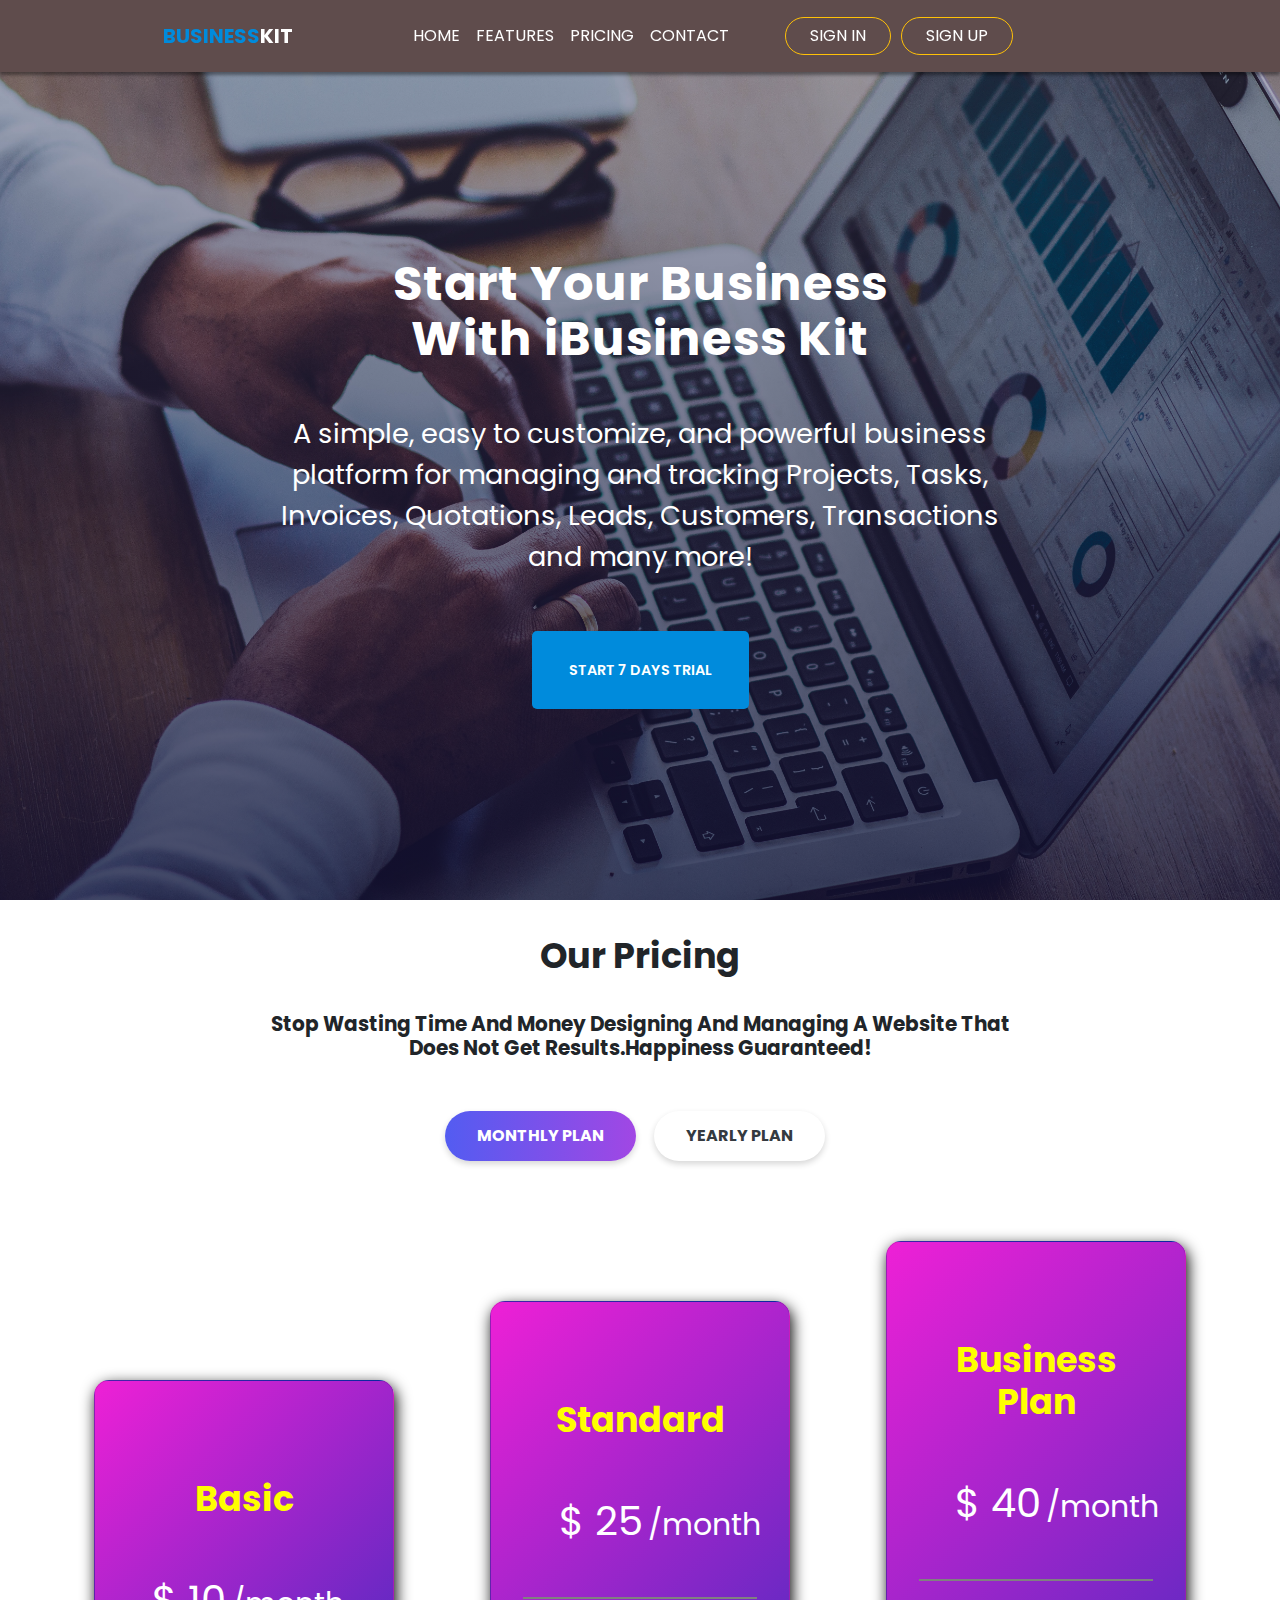
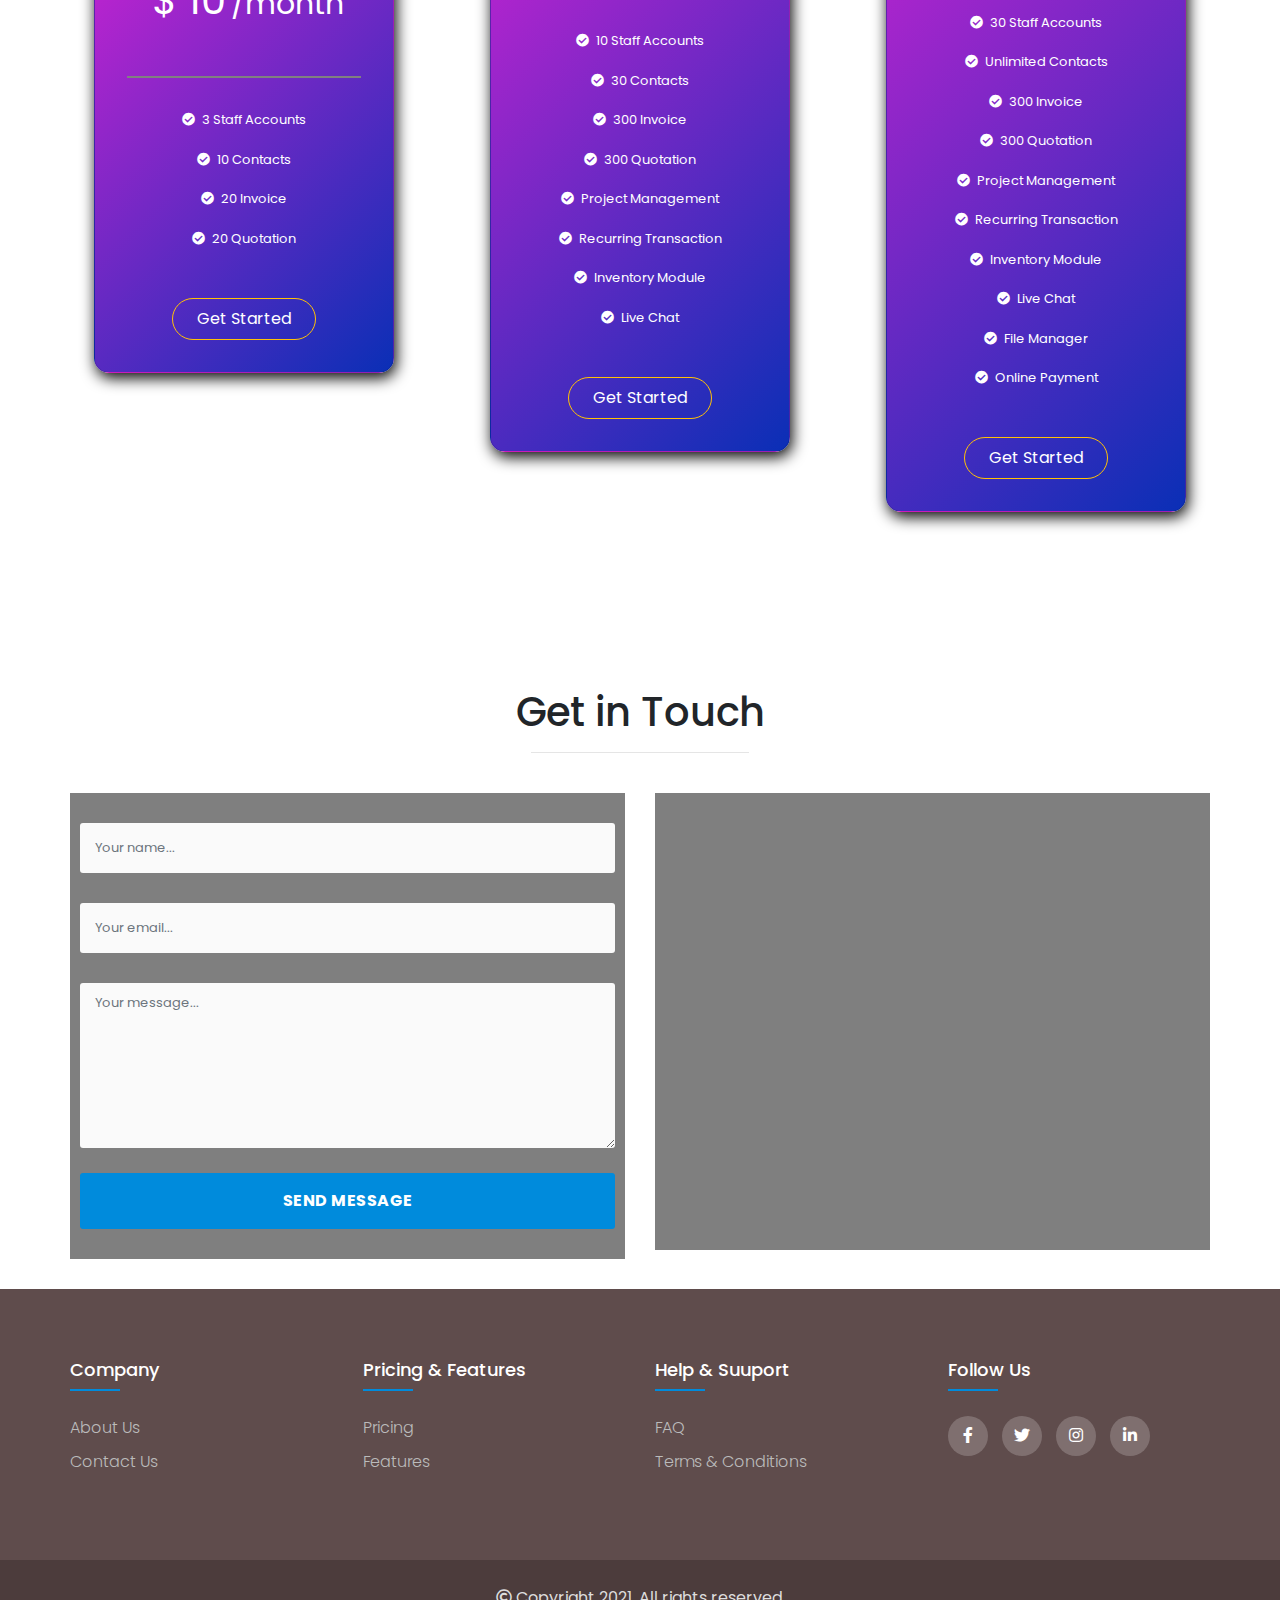
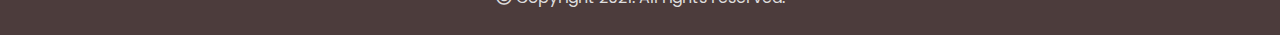
<file: index.html>
<!doctype html>
<html lang="en">
  <head>
    <!-- Required meta tags -->
    <meta charset="utf-8">
    <meta name="viewport" content="width=device-width, initial-scale=1, shrink-to-fit=no">
    <link rel="stylesheet" href="https://cdnjs.cloudflare.com/ajax/libs/font-awesome/4.7.0/css/font-awesome.min.css">
    <link rel="stylesheet" type="text/css" href="https://cdnjs.cloudflare.com/ajax/libs/font-awesome/5.15.1/css/all.min.css">
    <link rel="stylesheet" href="https://cdnjs.cloudflare.com/ajax/libs/font-awesome/5.15.3/css/all.min.css">

    <!-- Bootstrap CSS -->
    <link rel="stylesheet" href="https://stackpath.bootstrapcdn.com/bootstrap/4.3.1/css/bootstrap.min.css" integrity="sha384-ggOyR0iXCbMQv3Xipma34MD+dH/1fQ784/j6cY/iJTQUOhcWr7x9JvoRxT2MZw1T" crossorigin="anonymous">

    <title>Business Kit Project</title>
    <link rel="stylesheet" href="style.css">
    <link rel="stylesheet" href="style1.css">
    <link rel="stylesheet" href="contact.css">
    <link rel="stylesheet" href="footer.css">
    
  </head>
  <body>
    <nav class="navbar navbar-expand-xl fixed-top   py-md-3" style="background-color: #5f4c4c;">
        <a class="navbar-brand d-sm-block d-md-none px-md-5 ml-md-5 " href="#" style="font-weight: 700; color: azure;" id=""><span style="color: #008BDC;">BUSINESS</span>KIT</a>

        <button class="navbar-toggler navbar-light d-lg-none" type="button" data-toggle="collapse" data-target="#collapsibleNavId" aria-controls="collapsibleNavId"
            aria-expanded="false" aria-label="Toggle navigation">
            <span class="navbar-toggler-icon"></span>
        </button>
        <div class="collapse navbar-collapse justify-content-md-center " id="collapsibleNavId">
        <a class="navbar-brand logo px-md-5 d-sm-none d-md-block ml-md-5 " href="#" style="font-weight: 700; color: azure;" id=""><span style="color: #008BDC;">BUSINESS</span>KIT</a>

            <ul class="navbar-nav ml-md-5  mt-2 mt-lg-0 links">
                <li class="nav-item active">
                    <a class="nav-link" href="#home">HOME <span class="sr-only">(current)</span></a>
                </li>
                <li class="nav-item link-item">
                    <a class="nav-link " href="features/features/index.html">FEATURES</a>
                </li>
                <li class="nav-item">
                  <a class="nav-link" href="Pricing/pricing.html">PRICING</a>
              </li>
              <li class="nav-item">
                <a class="nav-link" href="#contact_us">CONTACT</a>
            </li>
            </ul>
            <form class="form-inline my-2 ml-md-5  my-lg-0">
                <button class="btn btn-outline-warning my-2 border-2 rounded-pill px-4 my-sm-0 signin" type="submit" style="margin-right: 10px;"><a href="sign-in.html" style="color: azure; text-decoration: none;">SIGN IN</a></button>
                <button class="btn btn-outline-warning my-2 rounded-pill px-4 my-sm-0 signup" type="submit" style="margin-right: 200px;"><a href="sign-up.html" style="color: azure; text-decoration: none;">SIGN UP</a></button>
            </form>
       </div>
    </nav>
    <button onclick="topFunction()" id="myBtn" title="Go to top" >
        <i class="fas fa-long-arrow-alt-up"></i>
    </button>
 
    <section id="about">
        <div class="back" id="home">
            <h2> Start Your Business </br> With iBusiness Kit </h2>
            <p> A simple, easy to customize, and powerful business platform for managing and tracking Projects, Tasks,
                Invoices, Quotations, Leads, Customers, Transactions and many more! </p>
            <ul class="btn">
                <a class="main-btn" href="sign-up.html"> START 7 DAYS TRIAL </a>
            </ul>
        </div>
    </section>
    <section id="pricing" class="pricing">
        <h2 class="fs-2 fw-bolder">Our Pricing </h2>
        <h6 class="pricing-content">Stop Wasting Time And Money Designing And Managing A Website That </br> Does Not Get Results.Happiness
            Guaranteed! </h6>
        <ul class="header-btn">
            <li><a class="main-btn btn-one" id="bmonth"> MONTHLY PLAN </a></li>
            <li><a class="main-btn btn-two text-dark" id="byear"> YEARLY PLAN </a></li>
        </ul>
        <div class="containers">
            <div class="month" id="month">
                <div class="card">
                    <div class="card-title">
                        <h2> Basic </h2>
                        <p style="width: max-content;"><i class="fa fa-doller"></i><span>$ 10</span>/month</p>
                    </div>
                    <div class="card-content">
                        <ul>
                            <li><i class="fa fa-check-circle"></i> 3 Staff Accounts </li>
                            <li><i class="fa fa-check-circle"></i> 10 Contacts </li>
                            <li><i class="fa fa-check-circle"></i> 20 Invoice </li>
                            <li><i class="fa fa-check-circle"></i> 20 Quotation </li>
                        </ul>
                        <a class="btn btn-outline-warning rounded-pill px-4 py-2" href="sign-up.html">Get Started </a>
                    </div>
                </div>

                <div class="card">
                    <div class="card-title">
                        <h2> Standard </h2>
                        <p style="width: max-content;"><i class="fa fa-doller"></i><span> $ 25</span>/month</p>
                    </div>
                    <div class="card-content">
                        <ul>
                            <li><i class="fa fa-check-circle"></i> 10 Staff Accounts </li>
                            <li><i class="fa fa-check-circle"></i> 30 Contacts </li>
                            <li><i class="fa fa-check-circle"></i> 300 Invoice </li>
                            <li><i class="fa fa-check-circle"></i> 300 Quotation </li>
                            <li><i class="fa fa-check-circle"></i> Project Management </li>
                            <li><i class="fa fa-check-circle"></i> Recurring Transaction </li>
                            <li><i class="fa fa-check-circle"></i> Inventory Module </li>
                            <li><i class="fa fa-check-circle"></i> Live Chat </li>
                        </ul>
                        <a class="btn btn-outline-warning rounded-pill px-4 py-2" href="sign-up.html"> Get Started </a>
                    </div>
                </div>

                <div class="card">
                    <div class="card-title">
                        <h2> Business Plan</h2>
                        <p style="width: max-content;"><i class="fa fa-doller"></i><span> $ 40</span>/month</p>
                    </div>
                    <div class="card-content">
                        <ul>
                            <li><i class="fa fa-check-circle"></i> 30 Staff Accounts </li>
                            <li><i class="fa fa-check-circle"></i> Unlimited Contacts </li>
                            <li><i class="fa fa-check-circle"></i> 300 Invoice </li>
                            <li><i class="fa fa-check-circle"></i> 300 Quotation </li>
                            <li><i class="fa fa-check-circle"></i> Project Management </li>
                            <li><i class="fa fa-check-circle"></i> Recurring Transaction </li>
                            <li><i class="fa fa-check-circle"></i> Inventory Module </li>
                            <li><i class="fa fa-check-circle"></i> Live Chat </li>
                            <li><i class="fa fa-check-circle"></i> File Manager </li>
                            <li><i class="fa fa-check-circle"></i> Online Payment </li>
                        </ul>
                        <a class="btn btn-outline-warning rounded-pill px-4 py-2" href="sign-up.html"> Get Started </a>
                    </div>
                </div>
            </div>
            <div class="year" id="year">
                <div class="card">
                    <div class="card-title">
                        <h2> Basic </h2>
                        <p style="width: max-content;"><i class="fa fa-doller"></i><span>$ 99</span>/year</p>
                    </div>
                    <div class="card-content">
                        <ul>
                            <li><i class="fa fa-check-circle"></i> 10 Staff Accounts </li>
                            <li><i class="fa fa-check-circle"></i> 30 Contacts </li>
                            <li><i class="fa fa-check-circle"></i> 300 Invoice </li>
                            <li><i class="fa fa-check-circle"></i> 300 Quotation </li>
                        </ul>
                        <a class="btn btn-outline-warning rounded-pill px-4 py-2" href="sign-up.html"> Get Started </a>
                    </div>
                </div>

                <div class="card">
                    <div class="card-title">
                        <h2> Standard </h2>
                        <p style="width: max-content;"><i class="fa fa-doller"></i><span> $ 199</span>/year</p>
                    </div>
                    <div class="card-content">
                        <ul>
                            <li><i class="fa fa-check-circle"></i> 20 Staff Accounts </li>
                            <li><i class="fa fa-check-circle"></i> 50 Contacts </li>
                            <li><i class="fa fa-check-circle"></i> 500 Invoice </li>
                            <li><i class="fa fa-check-circle"></i> 500 Quotation </li>
                            <li><i class="fa fa-check-circle"></i> Project Management </li>
                            <li><i class="fa fa-check-circle"></i> Recurring Transaction </li>
                            <li><i class="fa fa-check-circle"></i> Inventory Module </li>
                            <li><i class="fa fa-check-circle"></i> Live Chat </li>
                        </ul>
                        <a class="btn btn-outline-warning rounded-pill px-4 py-2" href="sign-up.html"> Get Started </a>
                    </div>
                </div>

                <div class="card">
                    <div class="card-title">
                        <h2> Business Plan</h2>
                        <p style="width: max-content;"><i class="fa fa-doller"></i><span> $ 399</span>/year</p>
                    </div>
                    <div class="card-content">
                        <ul>
                            <li><i class="fa fa-check-circle"></i> Unlimited Staff Accounts </li>
                            <li><i class="fa fa-check-circle"></i> Unlimited Contacts </li>
                            <li><i class="fa fa-check-circle"></i> Unlimited Invoice </li>
                            <li><i class="fa fa-check-circle"></i> Unlimited Quotation </li>
                            <li><i class="fa fa-check-circle"></i> Project Management </li>
                            <li><i class="fa fa-check-circle"></i> Recurring Transaction </li>
                            <li><i class="fa fa-check-circle"></i> Inventory Module </li>
                            <li><i class="fa fa-check-circle"></i> Live Chat </li>
                            <li><i class="fa fa-check-circle"></i> File Manager </li>
                            <li><i class="fa fa-check-circle"></i> Online Payment </li>
                        </ul>
                        <a class="btn btn-outline-warning rounded-pill px-4 py-2" href="sign-up.html"> Get Started </a>
                    </div>
                </div>
            </div>
        </div>

    </section>
    <script src="script.js"></script>

     <!--Contact Page-->
     <span id="contact"></span>
  <div class="parallax-content contact-content pt-5" id="contact_us">
  <h1  class="mt-5" style="text-align: center;">Get in Touch</h1><center><hr style="width: 17%;"></center><br>
    <div class="container">
        <div class="row">
            <div class="col-md-6">
                <div class="contact-form">
                    <div class="row">
                        <form id="contact" action="" method="post">
                            <div class="row">
                                <div class="col-md-12">
                                    <fieldset>
                                        <input name="name" type="text" class="form-control" id="name" placeholder="Your name..." required="">
                                    </fieldset>
                                </div>
                                <div class="col-md-12">
                                    <fieldset>
                                        <input name="email" type="email" class="form-control" id="email" placeholder="Your email..." required="">
                                    </fieldset>
                                </div>
                                <div class="col-md-12">
                                    <fieldset>
                                        <textarea name="message" rows="6" class="form-control" id="message" placeholder="Your message..." required=""></textarea>
                                    </fieldset>
                                </div>
                                <div class="col-md-12">
                                    <fieldset>
                                        <button type="submit" id="form-submit" class="btn" style="font-size: medium; font-weight: bold;">Send Message</button>
                                    </fieldset>
                                </div>
                            </div>
                        </form>
                    </div>
                </div>
            </div>

            <!--Map Page-->
            
            <div class="col-md-6">
                <div class="map">
                    <!-- How to change your own map point
                       1. Go to Google Maps
                       2. Click on your location point
                       3. Click "Share" and choose "Embed map" tab
                       4. Copy only URL and paste it within the src="" field below
                    -->
                    <iframe src="https://www.google.com/maps/embed?pb=!1m18!1m12!1m3!1d982284.327869536!2d79.404610131393!3d15.90654786669474!2m3!1f0!2f0!3f0!3m2!1i1024!2i768!
                    4f13.1!3m3!1m2!1s0x3a35f1f8f9bbfb09%3A0x527fc05a00a2ca72!2sCloud%20CA%20Online!5e0!3m2!1sen!2sin!4v1633450732292!5m2!1sen!2sin" width="100%" height="390" style="border:0;" allowfullscreen=""></iframe>
                </div>
            </div>
        </div>
    </div>
</div>
    
<footer class="footer">
    <div class="container">
        <div class="row">
            <div class="footer-col">
                <h4>company</h4>
                <ul>
                    <li><a href="#about">about us</a></li>
                    <li><a href="#contact">contact us</a></li>
                </ul>
            </div>
            <div class="footer-col">
                <h4>Pricing & features</h4>
                <ul>
                    <li><a href="Pricing/pricing.html">pricing</a></li>
                    <li><a href="features/features/index.html">features</a></li>
                </ul>
            </div>
            <div class="footer-col">
                <h4>Help & Suuport</h4>
                <ul>
                    <li><a href="FAQ/FAQ.html">FAQ</a></li>
                    <li><a href="T&C/T&C.html">Terms & Conditions</a></li>
                </ul>
            </div>
            <div class="footer-col">
                <h4>follow us</h4>
                <div class="social-links">
                    <a href="https://www.facebook.com/groups/548497788690048/"><i class="fab fa-facebook-f"></i></a>
                    <a href="https://twitter.com/studentwebguide?lang=en"><i class="fab fa-twitter"></i></a>
                    <a href="https://www.instagram.com/web_student/?hl=en"><i class="fab fa-instagram"></i></a>
                    <a href="https://www.linkedin.com/company/web-student/?originalSubdomain=in"><i class="fab fa-linkedin-in"></i></a>
                </div>
            </div>
        </div>
    </div>
</footer>
<div class="down">
    <p style="background-color: #4c3c3c; color: #ddd; width: 100%; height: 75px; text-align: center; line-height: 75px;"><i class="far fa-copyright"></i> 
    Copyright 2021. All rights reserved.</p>
</div>
    <!-- Optional JavaScript -->
    <script>
        //Get the button:
mybutton = document.getElementById("myBtn");

// When the user scrolls down 20px from the top of the document, show the button
window.onscroll = function() {scrollFunction()};

function scrollFunction() {
  if (document.body.scrollTop > 20 || document.documentElement.scrollTop > 20) {
    mybutton.style.display = "block";
  } else {
    mybutton.style.display = "none";
  }
}

// When the user clicks on the button, scroll to the top of the document
function topFunction() {
  document.body.scrollTop = 0; // For Safari
  document.documentElement.scrollTop = 0; // For Chrome, Firefox, IE and Opera
}
    </script>
    <!-- jQuery first, then Popper.js, then Bootstrap JS -->
    <script src="https://code.jquery.com/jquery-3.3.1.slim.min.js" integrity="sha384-q8i/X+965DzO0rT7abK41JStQIAqVgRVzpbzo5smXKp4YfRvH+8abtTE1Pi6jizo" crossorigin="anonymous"></script>
    <script src="https://cdnjs.cloudflare.com/ajax/libs/popper.js/1.14.7/umd/popper.min.js" integrity="sha384-UO2eT0CpHqdSJQ6hJty5KVphtPhzWj9WO1clHTMGa3JDZwrnQq4sF86dIHNDz0W1" crossorigin="anonymous"></script>
    <script src="https://stackpath.bootstrapcdn.com/bootstrap/4.3.1/js/bootstrap.min.js" integrity="sha384-JjSmVgyd0p3pXB1rRibZUAYoIIy6OrQ6VrjIEaFf/nJGzIxFDsf4x0xIM+B07jRM" crossorigin="anonymous"></script>
  </body>
</html>
</file>
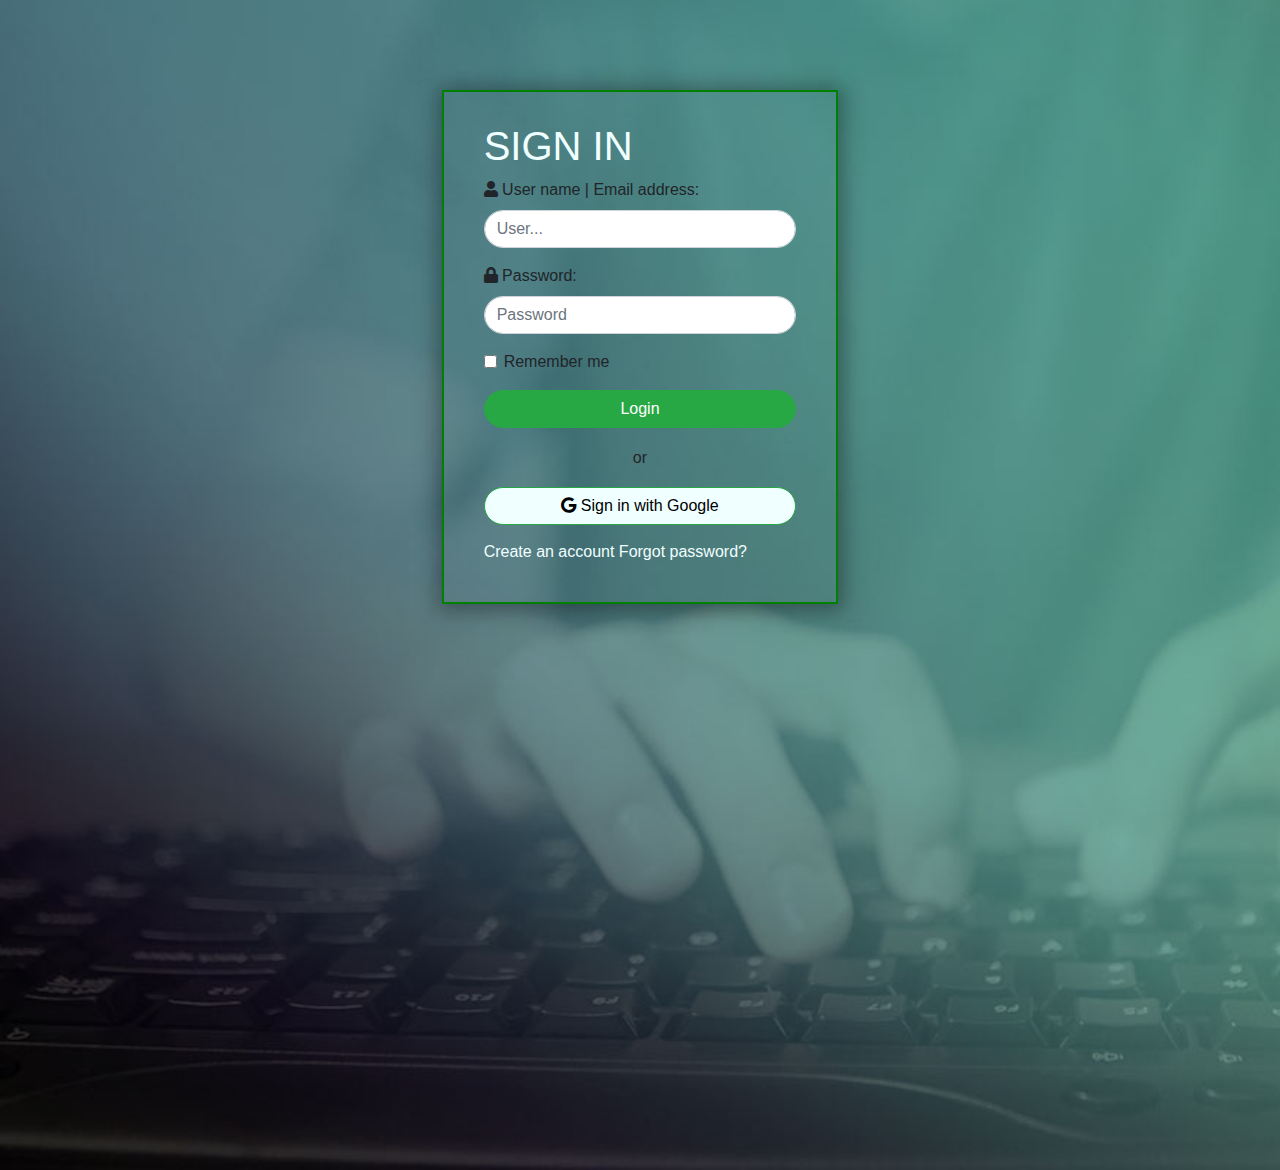
<file: sign-in.html>
<!doctype html>
<html lang="en">
  <head>
    <title>Sign In Page</title>
    <!-- Required meta tags -->
    <meta charset="utf-8">
    <meta name="viewport" content="width=device-width, initial-scale=1, shrink-to-fit=no">

    <!-- Bootstrap CSS -->
    <link rel="stylesheet" href="https://cdnjs.cloudflare.com/ajax/libs/font-awesome/5.15.3/css/all.min.css">
    <link rel="stylesheet" href="https://stackpath.bootstrapcdn.com/bootstrap/4.3.1/css/bootstrap.min.css" integrity="sha384-ggOyR0iXCbMQv3Xipma34MD+dH/1fQ784/j6cY/iJTQUOhcWr7x9JvoRxT2MZw1T" crossorigin="anonymous">
    <style>
    .bg{
    background-image: url("images/sign in bg.jpg");
    background-repeat: no-repeat;
    background-size: cover;
    width: 100%;
    height: 130vh;
    }
    .form-container{
    border: 2px solid green;
    padding: 30px 40px;
    margin-top: 10vh;
    -webkit-box-shadow: 1px 2px 20px 5px rgba(0,0,0,0.35);
    -moz-box-shadow: 1px 2px 20px 5px rgba(0,0,0,0.35);
    box-shadow: 1px 2px 20px 5px rgba(0,0,0,0.35);
    }
    </style>
  </head>
  <body>
      <div class="container-fluid bg">
          <div class="row">
              <div class="col-md-4 col-sm-4 col-xs-12"></div>
              <div class="col-md-4 col-sm-4 col-xs-12">
                <form class="form-container">
                    <h1 style="color: azure;">SIGN IN</h1>
                    <div class="mb-3">
                      <span class="icon"><i class="fas fa-user"></i></span>
                      <label for="exampleInputEmail1" class="form-label">User name | Email address:</label>
                      <input type="user|email" placeholder="User..." required style="border-radius: 50px;" 
                      class="form-control" id="exampleInputEmail1" aria-describedby="emailHelp">
                    </div>
                    <div class="mb-3">
                      <span class="icon"><i class="fas fa-lock"></i></span>
                      <label for="exampleInputPassword1" class="form-label">Password:</label>
                      <input type="password" placeholder="Password" required class="form-control" id="exampleInputPassword1" 
                      style="border-radius: 50px;">
                    </div>
                    <div class="mb-3 form-check">
                      <input type="checkbox" class="form-check-input" id="exampleCheck1">
                      <label class="form-check-label" for="exampleCheck1">Remember me</label>
                    </div>
                    <a href="index.html" style="text-decoration: none; border-radius: 50px;" class="btn btn-success btn-block">Login</a>
                    <h6 style="text-align: center; margin-top: 20px;">or</h6>
                    <button type="Sign in with Google" class="btn btn-success btn-block" 
                    style="margin-top: 20px; border-radius: 50px; background-color: azure; color: black;">
                    <i class="fab fa-google"></i> Sign in with Google</button>
                    <label for="createnewaccount" class="form-label" style="margin-top: 15px;"><a href="sign-up.html" style="color: azure;">Create an account</a></label>
                    <label for="forgotpassword" class="form-label"><a href="#" style="color: azure;">Forgot password?</a></label>
                  </form>
              </div>
              <div class="col-md-4 col-sm-4 col-xs-12"></div>
          </div>
      </div>
  </body>
</html>
</file>
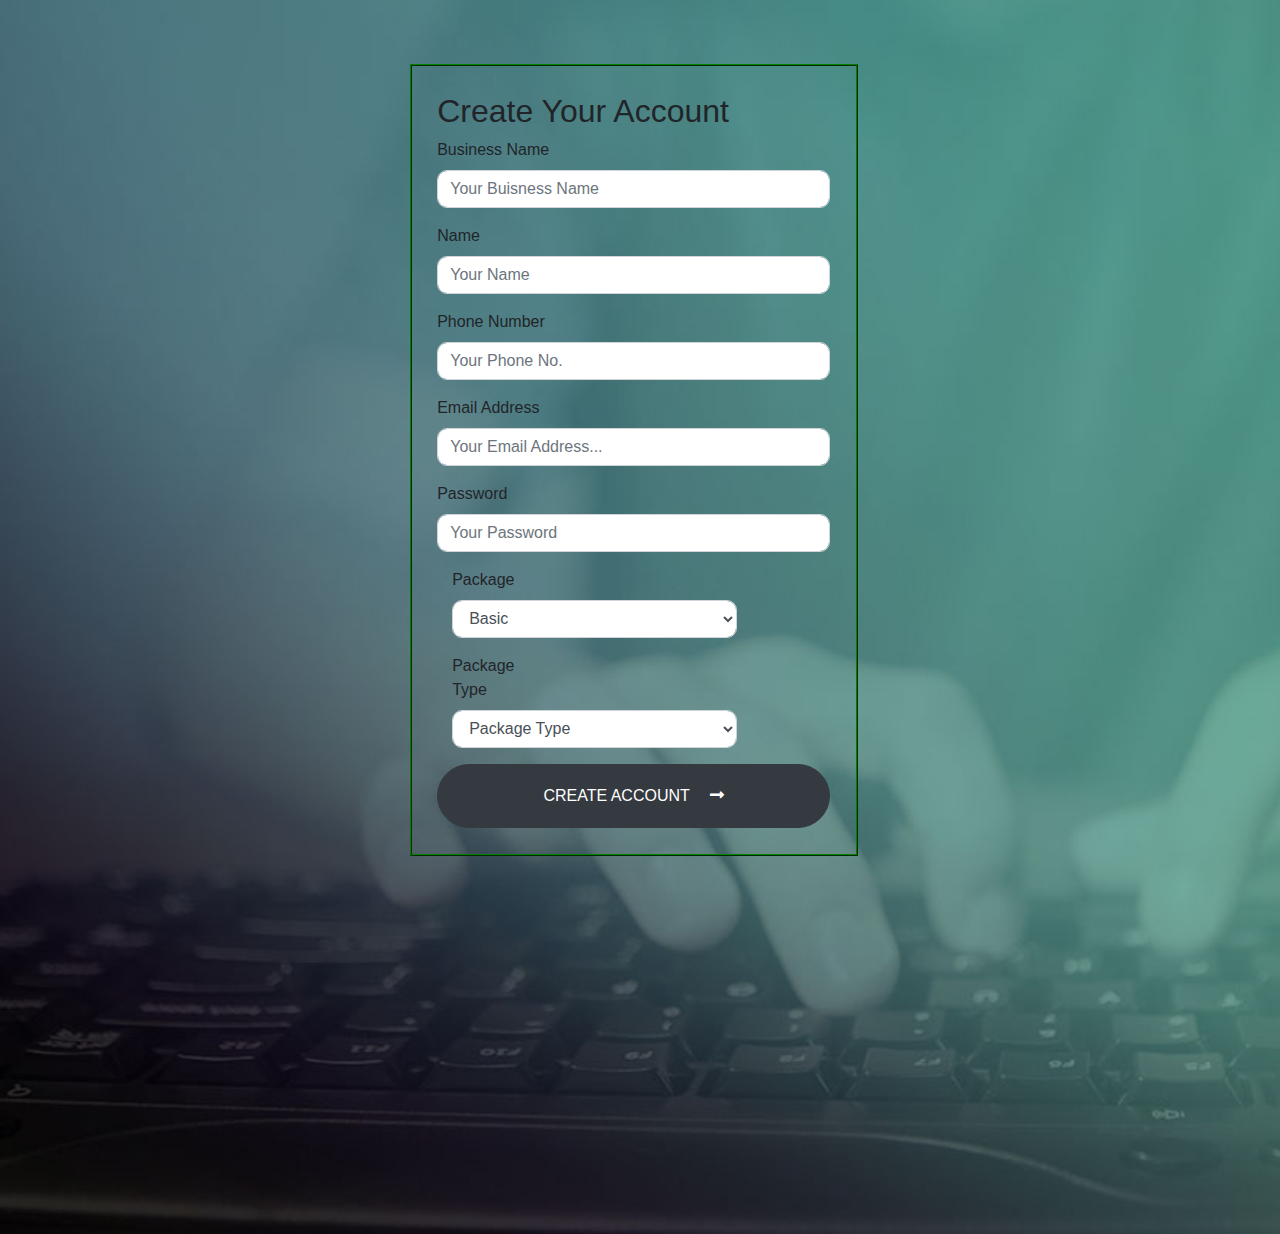
<file: sign-up.html>
<!DOCTYPE html>
<html>
<head>
	<title>Sign Up Page</title>
  <link rel="stylesheet" href="https://cdnjs.cloudflare.com/ajax/libs/font-awesome/5.15.3/css/all.min.css">
	<link rel="stylesheet" href="https://stackpath.bootstrapcdn.com/bootstrap/4.4.1/css/bootstrap.min.css" integrity="sha384-Vkoo8x4CGsO3+Hhxv8T/Q5PaXtkKtu6ug5TOeNV6gBiFeWPGFN9MuhOf23Q9Ifjh" crossorigin="anonymous">
	<style>

		.container{
			margin: 5% 32% 0% 32%;
			width: 35%;
			border: ridge 2px green;
			padding: 2%;
     
		}
		body{
      background-image: url("images/sign in bg.jpg");
      background-repeat: no-repeat;
      background-size: cover;
      width: 100%;
      height: 130vh;
		}
	</style>
</head>
<body>
	<div class="container">
		<h2>Create Your Account</h2>
	<form>
		<div class="form-group">
    <label for="firstname">Business Name</label>
    <input type="text" class="form-control" id="exampleInputfirstname" name="firstname" placeholder="Your Buisness Name" required style="border-radius: 10px;">
    </div>
  <div class="form-group">
    <label for="lastname">Name</label>
    <input type="text" class="form-control" id="exampleInputlastname" name="lastname" placeholder="Your Name" required style="border-radius: 10px;">
  </div>
  <div class="form-group">
    <label for="phoneno">Phone Number</label>
    <input type="text" class="form-control" id="exampleInputphoneno" name="phoneno" placeholder="Your Phone No." required style="border-radius: 10px;">
  </div>
  <div class="form-group">
    <label for="Email1">Email Address</label>
    <input type="email" class="form-control" id="exampleInputEmail1" aria-describedby="emailHelp" name="email" style="border-radius: 10px;" placeholder="Your Email Address..." required>
  </div>
  <div class="form-group">
    <label for="Password">Password</label>
    <input type="password" class="form-control" id="exampleInputPassword" name="password" placeholder="Your Password" required style="border-radius: 10px;">
  </div>
  <div class="form-group col-md-4">
    <label for="inputPackage">Package</label>
    <select id="inputState" class="form-control" style="width: 285px; border-radius: 10px;">
      <option selected>Basic</option>
      <option>Standard</option>
      <option>Business Plus</option>
    </select>
  </div>
  <div class="form-group col-md-4">
    <label for="inputPackage">Package Type</label>
    <select id="inputState" class="form-control" style="width: 285px; border-radius: 10px;">
      <option selected>Package Type</option>
      <option>Monthly Package</option>
      <option>Yearly Package</option>
    </select>
  </div>
  <a href="sign-in.html" class="btn btn-dark btn-block" style="border-radius: 50px; line-height: 50px;" 
  tabindex="-1" role="button" aria-disabled="true">CREATE ACCOUNT<i class="fas fa-long-arrow-alt-right" style="margin-left: 20px; margin-top: 10px;"></i></a>  
</form>
  </div>
  
</body>
</html>
</file>
<file: style.css>
.navbar{
  box-shadow: 0 .2rem .2rem rgba(0, 0, 0, .4);
  z-index: 999;
}
a{
    color:white !important;
}
.links li a:hover{
    color: #008BDC !important;
}
.signin:hover{
    background-color: #008BDC !important;
}
.signup:hover{
    background-color: #008BDC !important;
}
#myBtn {
    display: none; /* Hidden by default */
    position: fixed; /* Fixed/sticky position */
    bottom: 20px; /* Place the button at the bottom of the page */
    right: 30px; /* Place the button 30px from the right */
    z-index: 99; /* Make sure it does not overlap */
    border: none; /* Remove borders */
    outline: none; /* Remove outline */
    color: white; /* Text color */
    background-color: #008BDC;
    cursor: pointer; /* Add a mouse pointer on hover */
    padding: 15px; /* Some padding */
    border-radius: 50%; /* Rounded corners */
    font-size: 18px; /* Increase font size */
    height:3em;
    width:3em;
  }
  

  #myBtn:hover {
    background-color: #000; /* Add a dark-grey background on hover */
  }
  html {
    scroll-behavior: smooth;
  }
 

  @media screen and (max-width:760px){
    .logo{
      display:none !important;
    }
  }
</file>
<file: style1.css>
* {
    margin: 0;
    padding: 0;
    box-sizing: border-box;
    font-family: "Poppins", sans-serif;
}

body {
    width: 100%;
    height: 100%;
}

#home {
    background-image: linear-gradient(rgba(9, 5, 54, 0.3), rgba(5, 4, 46, 0.7)), url("images/img1.jpg");
    width: 100%;
    height: 100vh;
    background-size: cover;
    background-position: center;
    display: flex;
    flex-direction: column;
    justify-content: center;
    align-items: center;
    padding-top: 40px;
    text-align: center;
}

#home h2 {
    font-family: "Poppins", sans-serif;
    color: white;
    font-size: 3rem;
    letter-spacing: 1px;
    font-weight: bolder;
    margin: 0px;
    line-height: 55px;
    margin-block-start: 1em;
    margin-block-end: 1em;
    margin-inline-start: 0px;
    margin-inline-end: 0px;
    display: block;
}

#home p {
    width: 60%;
    color: white;
    font-size: 1.7rem;
}

#home .btn {
    margin-top: 30px;
    box-sizing: border-box;
    border-radius: 75px;
}

#home a {
    text-decoration: none;
    font-size: 0.9rem;
    padding: 13px 35px;
    background-color: #fff;
    font-weight: 600;
    border-radius: 5px;
    text-align: center;
}

#home a.main-btn {
    color: white;
    background: #008BDC;
    transition: 0.3s ease;
}

#home a.main-btn:hover {
    color: azure;
    background: #5f4c4c;
}

/*pricing */

.pricing {
    display: block;
    text-align: center;
    margin: 2rem 0;
    font-size: 30px;
}

.pricing h2{
    
        display: block;
        font-size: 1.17em;
        margin-block-start: 1em;
        margin-block-end: 1em;
        margin-inline-start: 0px;
        margin-inline-end: 0px;
        font-weight: bold;
    
}

.pricing .pricing-content {
    margin-top: 2rem;
    margin-bottom: 2.5rem;
    font-weight: bolder;
}
.pricing h6{display: block;
font-size: 0.67em;
margin-block-start: 2.33em;
margin-block-end: 2.33em;
margin-inline-start: 0px;
margin-inline-end: 0px;
font-weight: bold;
}

.pricing .header-btn {
    margin-top: 22px;
}

.main-btn {
    display: inline-block;
    font-weight: 700;
    text-align: center;
    white-space: nowrap;
    vertical-align: middle;
    border: 2px solid transparent;
    padding: 0 32px;
    font-size: 16px;
    line-height: 48px;
    color: #0067f4;
    position: relative;
    transition: all 0.4s ease-out 0%;
    z-index: 5;
    text-decoration: none;
}
.main-btn:hover{
    cursor: pointer;
}
.pricing .header-btn li {
    display: inline-block;
    margin: 10px 10px 0 0;
}

.pricing .header-btn li a.main-btn {
    border-radius: 50px;
    overflow: hidden;
    background-color: #fff;
    border: 0;
    line-height: 50px;
    box-shadow: 0 3px 6px 0 rgba(0, 0, 0, 0.16);
}

.pricing .header-btn li a.main-btn i {
    margin-left: 5px;
    color: #646ee5;
}

.pricing .header-btn .btn-one {
    color: #fff;
}

.pricing .header-btn .btn-one::before {
    position: absolute;
    content: "";
    top: 0;
    left: 0;
    width: 100%;
    height: 100%;
    background-image: linear-gradient(to right, #535cf1, #a147e4);
    z-index: -1;
    transition: all 0.3s ease;
    background-position: right center;
}

.containers {
    height: 100%;
    margin: 5rem 0rem;
    display: flex;
    flex-direction: column;
    align-items: center;
    justify-content: center;
    justify-content: space-around;
    color: white;
}

.month {
    display: flex;
    align-items: center;
}

.year {
    display: none;
    align-items: center;
}

.containers .card {
    width: 300px;
    height: fit-content;
    padding: 2rem;
    text-align: center;
    background: linear-gradient(135deg, #ee20d6 0%, #0a2fb6 100%);
    border-radius: 15px;
    box-shadow: 2px 5px 15px black;
    transition: transform 0.3s;
    margin: 0rem 3rem;
}

.containers .card:hover {
    transform: scale(1.050);
}

.containers .card .card-title {
    padding: 30px 20px;
    border-bottom: 2px solid gray;
}

.containers .card .card-title h2 {
    font-size: 35px;
    padding-bottom: 15px;
    color: yellow;
}

.containers .card .card-title p span {
    font-size: 40px;
    padding: 0 5px;
}

.containers .card .card-content ul {
    padding: 10px 30px;
    padding-bottom: 20px;
    position: relative;
    overflow: hidden;
}

.containers .card .card-content ul li {
    list-style: none;
    padding: 10px 0;
    font-size: small;
    position: relative;
    overflow: hidden;
}

.containers .card .card-content ul li i {
    margin-right: 4px;
}

.containers .card .card-content button {
    width: 120px;
    padding: 10px 20px;
    background: white;
    border-radius: 20px;
    margin-bottom: 10px;
    outline: none;
    border: none;
    cursor: pointer;
    transition: 0.3s;
}

.containers .card .card-content button:hover {
    background: #17ead9;
    /* letter-spacing: 1.2px; */
}

.containers .card .card-content button a {
    text-decoration: none;
    color: black;
    font-size: 15px;
}

@media(max-width:1200px) {
    .containers .card {
        width: 300px;
        margin: 0rem 1rem
    }
}

@media(max-width:1000px) {
    .month, .year {
        flex-direction: column;
    }
    .containers .card {
        width: 400px;
        margin: 1rem 0rem;
    }
}
@media(max-width:860px){
    #home h2 {
        font-size: 2.5rem;
    }
    #home p {
        width: 80%;
        font-size: 1.3rem;
    }
}
@media(max-width:600px) {
    #home h2 {
        font-size: 2.3rem;
    }
    #home p {
        width: 80%;
        font-size: 1.2rem;
    }
    .containers .card {
        width: 300px;
    }
    .pricing h6 {
        font-size: 1rem;
    }
    .main-btn {
        padding: 0rem 1rem;
    }
}

@media(max-width:376px) {
    #home h2 {
        font-size: 2rem;
    }
    #home p {
        font-size: 1rem;
    }
    .pricing h6 {
        font-size: 1rem;
    }
}

@media(max-width:300px) {
    .containers .card {
        width: 250px;
    }
    #home a {
        font-size: 0.8rem;
        padding: 0.5rem;
    }
    #home h2 {
        font-size: 1.7rem;
    }
}

@media(max-width:260px) {
    #home a {
        font-size: 0.8rem;
        padding: 0.3rem;
    }
    #home h2 {
        font-size: 1.3rem;
    }
    #home p {
        font-size: 0.8rem;
    }
    .containers .card{
        width: 125x;
    }
}
</file>
<file: contact.css>
/* CSS of Contact Section*/
.contact-form {
    background-color: rgba(0, 0, 0, 0.5);
    padding: 30px 25px;
    margin-bottom: 30px;
  }
  
  #contact input {
    border-radius: 3px;
    padding-left: 15px;
    font-size: 13px;
    color: #232323;
    background-color: rgba(250, 250, 250, 1);
    outline: none;
    border: none;
    box-shadow: none;
    line-height: 50px;
    height: 50px;
    width: 100%;
    margin-bottom: 30px;
  }
  
  #contact textarea {
    border-radius: 3px;
    padding-left: 15px;
    padding-top: 10px;
    font-size: 13px;
    color: #232323;
    background-color: rgba(250, 250, 250, 1);
    outline: none;
    border: none;
    box-shadow: none;
    height: 165px;
    max-height: 220px;
    width: 100%;
    margin-bottom: 25px;
  }
  
  #contact button {
    display: inline-block;
    background-color: #008BDC;
    padding: 15px 24px;
    width: 100%;
    border-radius: 3px;
    text-transform: uppercase;
    font-size: 11px;
    color: #fff;
    font-weight: 700;
    text-decoration: none;
    letter-spacing: 0.5px;
  }
  
  .map {
    margin-bottom: 30px;
    width: 100%;
    background-color: rgba(0, 0, 0, 0.5);
    padding: 30px 20px;
  }
</file>
<file: footer.css>
@import url('https://fonts.googleapis.com/css2?family=Poppins:wght@300;400;500;600;700&display=swap');
body{
	line-height: 1.5;
	font-family: 'Poppins', sans-serif;
}
*{
	margin:0;
	padding:0;
	box-sizing: border-box;
}
.container{
	max-width: 1170px;
	margin:auto;
}
.row{
	display: flex;
	flex-wrap: wrap;
}
ul{
	list-style: none;
}
.footer{
	background-color: #5f4c4c;
    padding: 70px 0;
}
.footer-col{
   width: 25%;
   padding: 0 15px;
}
.footer-col h4{
	font-size: 18px;
	color: #ffffff;
	text-transform: capitalize;
	margin-bottom: 35px;
	font-weight: 500;
	position: relative;
}
.footer-col h4::before{
	content: '';
	position: absolute;
	left:0;
	bottom: -10px;
	background-color: #008BDC;
	height: 2px;
	box-sizing: border-box;
	width: 50px;
}
.footer-col ul li:not(:last-child){
	margin-bottom: 10px;
}
.footer-col ul li a{
	font-size: 16px;
	text-transform: capitalize;
	color: #ffffff !important;
	text-decoration: none;
	font-weight: 300;
	color: #bbbbbb !important;
	display: block;
	transition: all 0.3s ease;
}
.footer-col ul li a:hover{
	color: #008BDC !important;
	padding-left: 8px !important;
}
.footer-col .social-links a{
	display: inline-block;
	height: 40px;
	width: 40px;
	background-color: rgba(255,255,255,0.2) !important;
	margin:0 10px 10px 0 !important;
	text-align: center;
	line-height: 40px;
	border-radius: 50%;
	color: #ffffff !important;
	transition: all 0.5s ease;
}
.footer-col .social-links a:hover{
	color: #24262b !important;
	background-color: #ffffff !important;
}

/*responsive*/
@media(max-width: 767px){
  .footer-col{
    width: 50%;
    margin-bottom: 30px;
}
}
@media(max-width: 574px){
  .footer-col{
    width: 100%;
}
}
</file>
